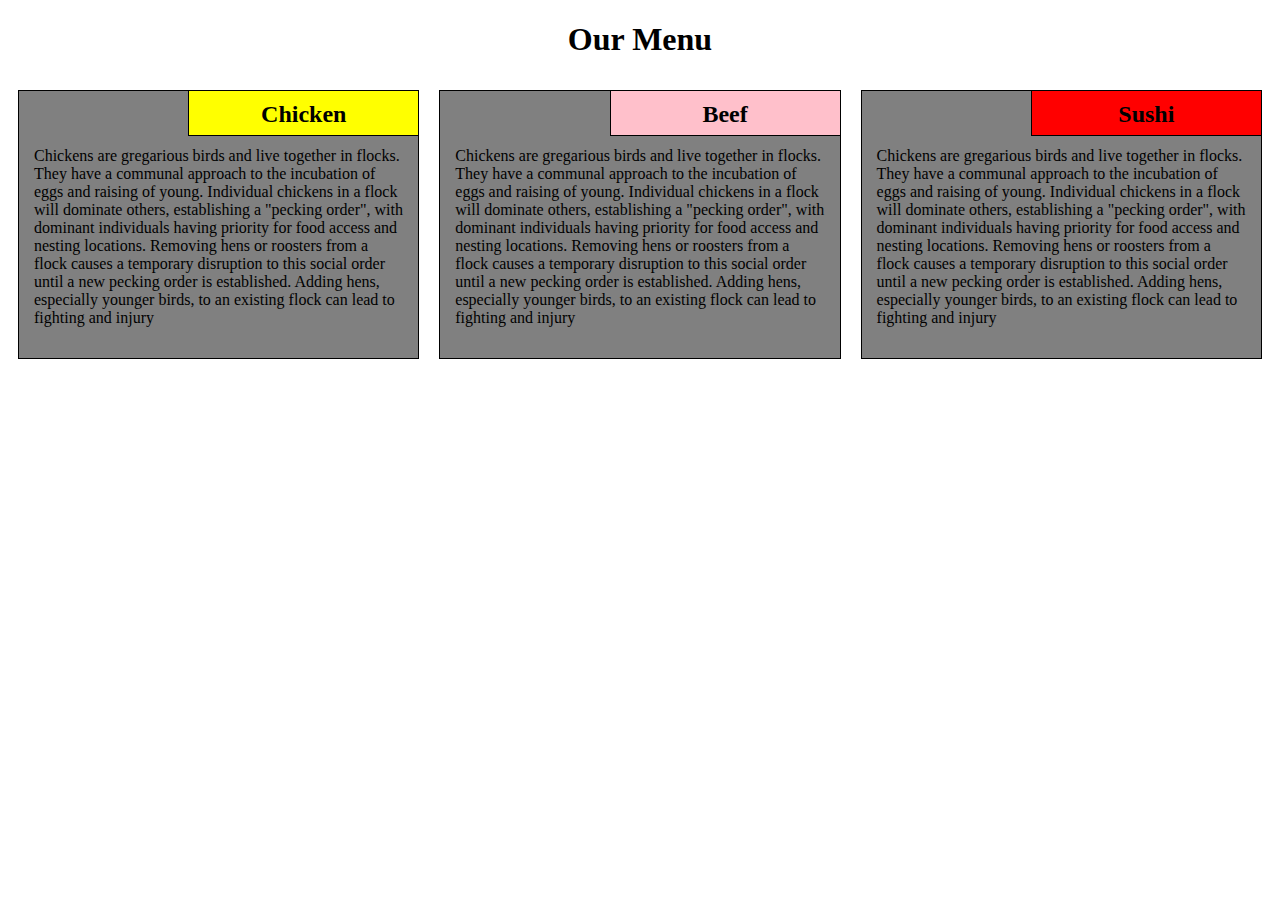
<file: module2-solution/index.html>
<!DOCTYPE html>
<html>
<head>
    <meta charset="utf-8">
    <meta name="viewport" content="width=device-width, initial-scale=1">
    <link rel="stylesheet"  type="text/css" href="CSS/style.css"/>
</head>
<body>
<div class="header">
  <h1>Our Menu</h1>
</div>
<div  class="Row"> 
<div  class="col-lg-4 col-md-6 col-sm-12">
    <section class="Chicken">
        <h2>Chicken</h2>
        <p>
            Chickens are gregarious birds and live together in flocks. They have a communal approach to the incubation of eggs and raising of young. Individual chickens in a flock will dominate others, establishing a "pecking order", with dominant individuals having priority for food access and nesting locations. Removing hens or roosters from a flock causes a temporary disruption to this social order until a new pecking order is established. Adding hens, especially younger birds, to an existing flock can lead to fighting and injury 
        </p>
    </section>
</div>
<div class="col-lg-4 col-md-6 col-sm-12">
    <section class="Beef">
        <h2>Beef</h2>
        <p>
            Chickens are gregarious birds and live together in flocks. They have a communal approach to the incubation of eggs and raising of young. Individual chickens in a flock will dominate others, establishing a "pecking order", with dominant individuals having priority for food access and nesting locations. Removing hens or roosters from a flock causes a temporary disruption to this social order until a new pecking order is established. Adding hens, especially younger birds, to an existing flock can lead to fighting and injury </p>
    </section>
</div>

<div  class="col-lg-4 col-md-6 col-sm-12">
    <section class="Sushi">
        <h2>Sushi</h2>
        <p>
             Chickens are gregarious birds and live together in flocks. They have a communal approach to the incubation of eggs and raising of young. Individual chickens in a flock will dominate others, establishing a "pecking order", with dominant individuals having priority for food access and nesting locations. Removing hens or roosters from a flock causes a temporary disruption to this social order until a new pecking order is established. Adding hens, especially younger birds, to an existing flock can lead to fighting and injury         </p>
    </section>
</div>
  </div>
</body>
</html>
</file>
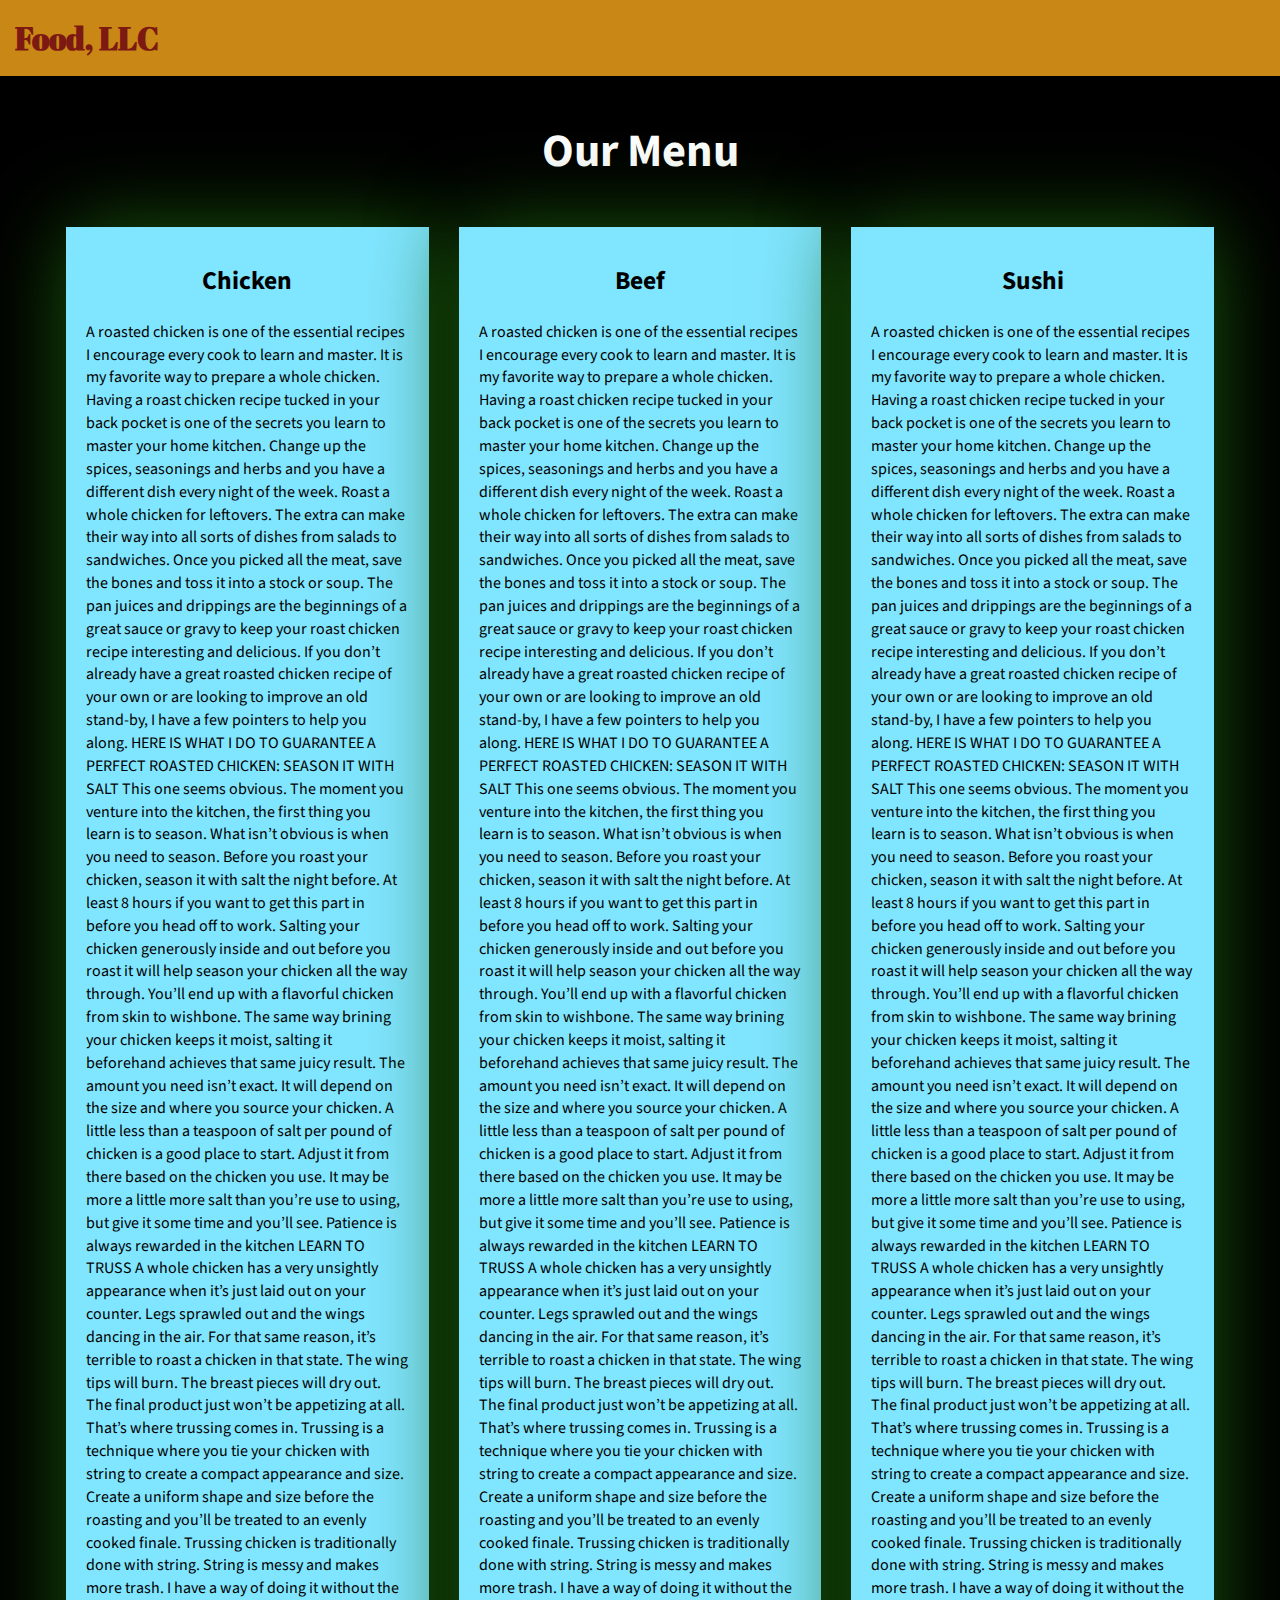
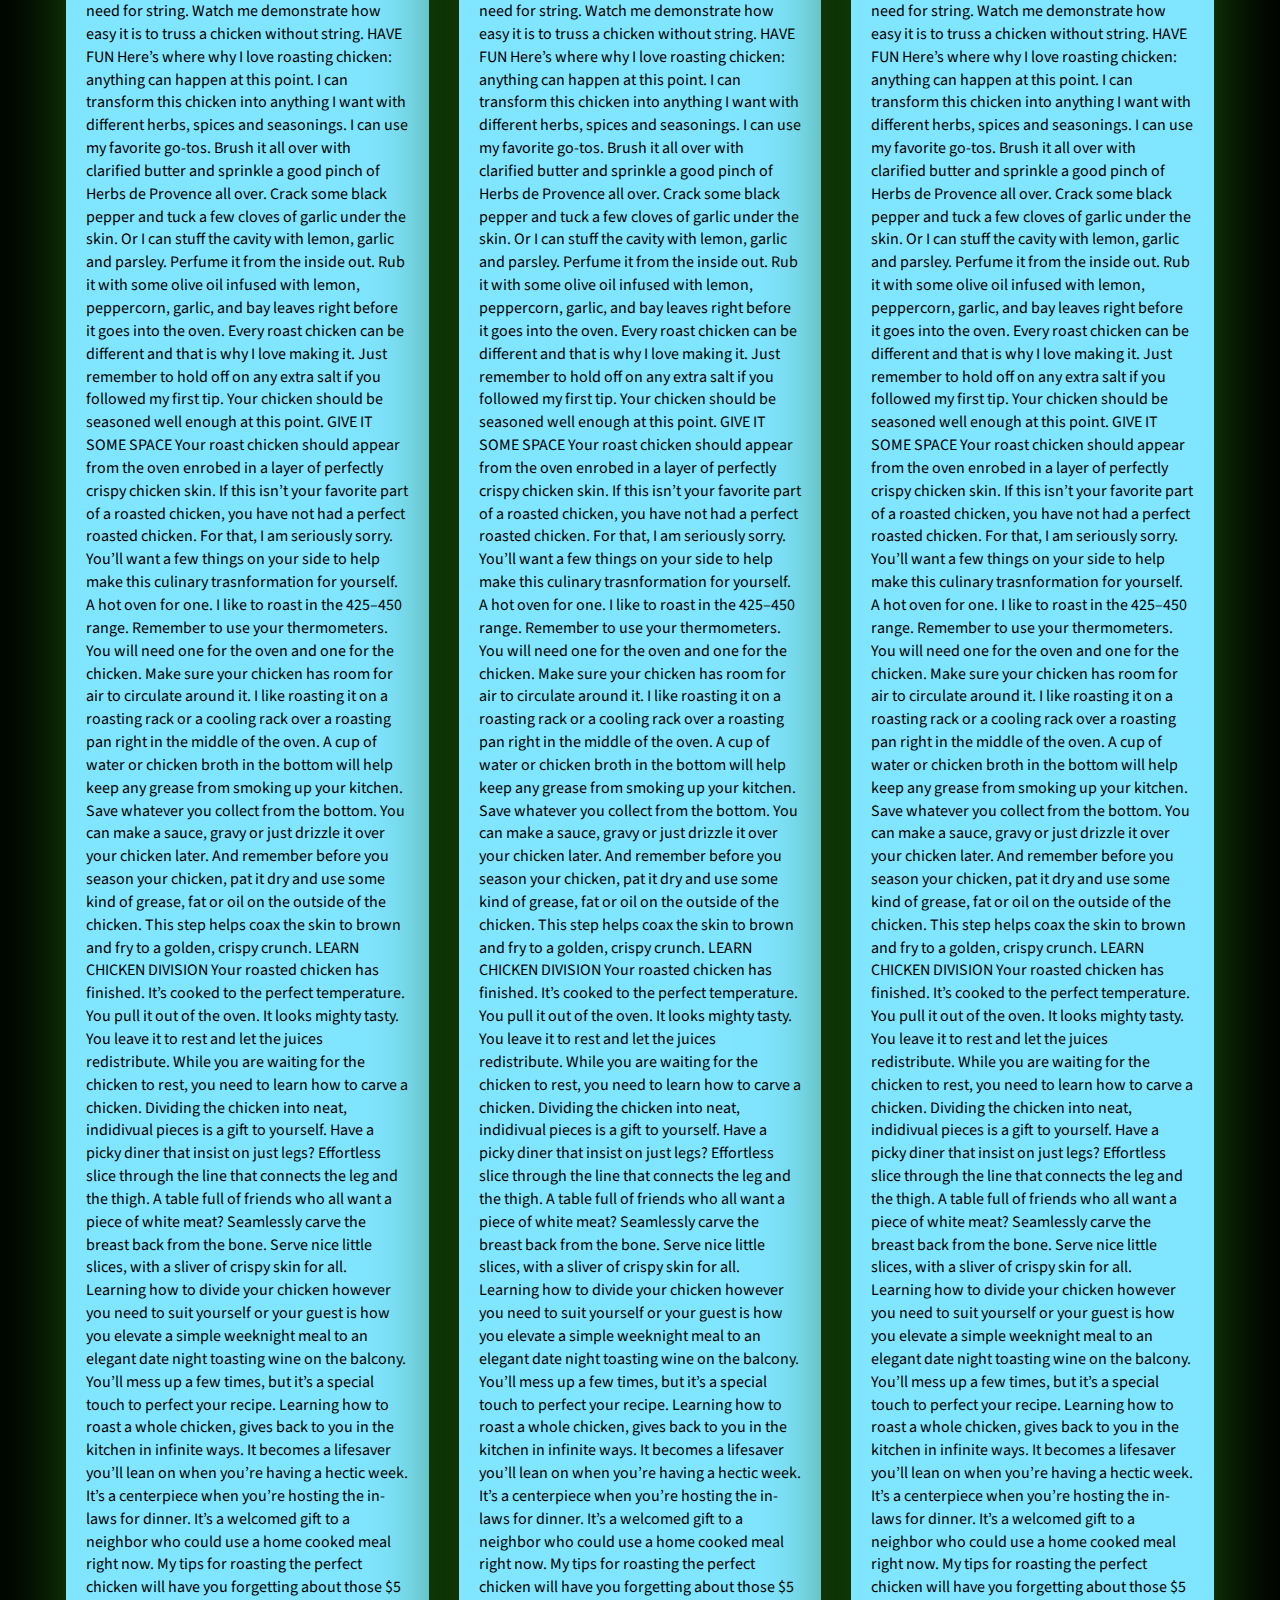
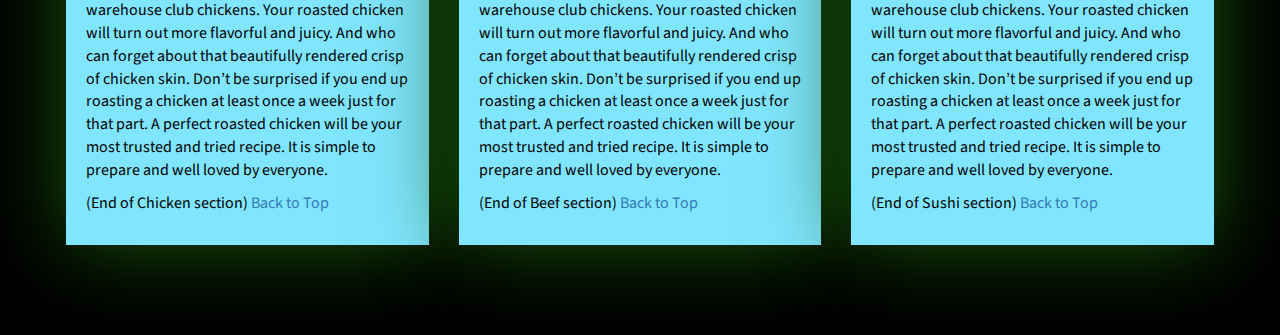
<file: module3-solution/index.html>
<!DOCTYPE html>
<html lang="zxx">

<head>
    <meta charset="utf-8">
    <meta http-equiv="X-UA-Compatible" content="IE=edge">
    <meta name="viewport" content="width=device-width, initial-scale=1">
    <title>Assignment Solution for Module 3</title>
    <link rel="stylesheet" href="css/bootstrap.min.css">
    <link rel="stylesheet" href="css/styles.css">
    <link href="https://fonts.googleapis.com/css?family=Source+Sans+Pro" rel="stylesheet">
    <link href="https://fonts.googleapis.com/css?family=Abril+Fatface" rel="stylesheet">

    <!-- HTML5 shim and Respond.js for IE8 support of HTML5 elements and media queries -->
    <!-- WARNING: Respond.js doesn't work if you view the page via file:// -->
    <!--[if lt IE 9]>
      <script src="https://oss.maxcdn.com/html5shiv/3.7.2/html5shiv.min.js"></script>
      <script src="https://oss.maxcdn.com/respond/1.4.2/respond.min.js"></script>
    <![endif]-->
</head>

<body>
    <header>
        <nav id="header-nav" class="navbar navbar-default">
            <div class="container-fluid">
                <div class="navbar-header">
                    <div class="navbar-brand">
                        <a href="index.html"><h1>Food, LLC</h1></a>
                    </div>

                    <button type="button" class="navbar-toggle collapsed visible-xs" data-toggle="collapse" data-target="#collapsable-nav" aria-expanded="false">
                        <span class="sr-only">Toggle navigation</span>
                        <span class="icon-bar"></span>
                        <span class="icon-bar"></span>
                        <span class="icon-bar"></span>
                    </button>
                </div>

                <div id="collapsable-nav" class="collapse navbar-collapse">
                    <ul id="nav-list" class="nav navbar-nav navbar-right visible-xs text-center">
                        <li>
                            <a href="#chicken-tile"><br class="hidden-xs"> Chicken</a>
                        </li>
                        <li>
                            <a href="#beef-tile"><br class="hidden-xs"> Beef</a>
                        </li>
                        <li>
                            <a href="#sushi-tile"><br class="hidden-xs"> Sushi</a>
                        </li>
                    </ul>
                </div>
            </div>
        </nav>
    </header>

    <div id="main-content" class="container">
        <h2 id="top-heading" class="text-center">Our Menu</h2>
        <div id="home-tiles" class="row">
            <div class="col-md-4 col-sm-6 col-xs-12">
                <div id="chicken-tile">
                    <section>
                        <h3 class="text-center">Chicken</h3>
                        <p>
                             A roasted chicken is one of the essential recipes I encourage every cook to learn and master. It is my favorite way to prepare a whole chicken.

Having a roast chicken recipe tucked in your back pocket is one of the secrets you learn to master your home kitchen.

Change up the spices, seasonings and herbs and you have a different dish every night of the week.

Roast a whole chicken for leftovers. The extra can make their way into all sorts of dishes from salads to sandwiches. Once you picked all the meat, save the bones and toss it into a stock or soup.

The pan juices and drippings are the beginnings of a great sauce or gravy to keep your roast chicken recipe interesting and delicious.

If you don’t already have a great roasted chicken recipe of your own or are looking to improve an old stand-by, I have a few pointers to help you along.

HERE IS WHAT I DO TO GUARANTEE A PERFECT ROASTED CHICKEN:

SEASON IT WITH SALT

This one seems obvious. The moment you venture into the kitchen, the first thing you learn is to season. What isn’t obvious is when you need to season.

Before you roast your chicken, season it with salt the night before. At least 8 hours if you want to get this part in before you head off to work.

Salting your chicken generously inside and out before you roast it will help season your chicken all the way through. You’ll end up with a flavorful chicken from skin to wishbone.

The same way brining your chicken keeps it moist, salting it beforehand achieves that same juicy result.

The amount you need isn’t exact. It will depend on the size and where you source your chicken. A little less than a teaspoon of salt per pound of chicken is a good place to start. Adjust it from there based on the chicken you use.

It may be more a little more salt than you’re use to using, but give it some time and you’ll see.

Patience is always rewarded in the kitchen

LEARN TO TRUSS

A whole chicken has a very unsightly appearance when it’s just laid out on your counter. Legs sprawled out and the wings dancing in the air. For that same reason, it’s terrible to roast a chicken in that state.

The wing tips will burn. The breast pieces will dry out. The final product just won’t be appetizing at all.

That’s where trussing comes in.

Trussing is a technique where you tie your chicken with string to create a compact appearance and size. Create a uniform shape and size before the roasting and you’ll be treated to an evenly cooked finale.

Trussing chicken is traditionally done with string. String is messy and makes more trash. I have a way of doing it without the need for string.

Watch me demonstrate how easy it is to truss a chicken without string.

HAVE FUN

Here’s where why I love roasting chicken: anything can happen at this point.

I can transform this chicken into anything I want with different herbs, spices and seasonings.

I can use my favorite go-tos.

Brush it all over with clarified butter and sprinkle a good pinch of Herbs de Provence all over. Crack some black pepper and tuck a few cloves of garlic under the skin.

Or I can stuff the cavity with lemon, garlic and parsley. Perfume it from the inside out. Rub it with some olive oil infused with lemon, peppercorn, garlic, and bay leaves right before it goes into the oven.

Every roast chicken can be different and that is why I love making it.

Just remember to hold off on any extra salt if you followed my first tip. Your chicken should be seasoned well enough at this point.

GIVE IT SOME SPACE

Your roast chicken should appear from the oven enrobed in a layer of perfectly crispy chicken skin.

If this isn’t your favorite part of a roasted chicken, you have not had a perfect roasted chicken. For that, I am seriously sorry.

You’ll want a few things on your side to help make this culinary trasnformation for yourself.

A hot oven for one. I like to roast in the 425–450 range. Remember to use your thermometers. You will need one for the oven and one for the chicken.

Make sure your chicken has room for air to circulate around it.

I like roasting it on a roasting rack or a cooling rack over a roasting pan right in the middle of the oven. A cup of water or chicken broth in the bottom will help keep any grease from smoking up your kitchen. Save whatever you collect from the bottom. You can make a sauce, gravy or just drizzle it over your chicken later.

And remember before you season your chicken, pat it dry and use some kind of grease, fat or oil on the outside of the chicken. This step helps coax the skin to brown and fry to a golden, crispy crunch.

LEARN CHICKEN DIVISION

Your roasted chicken has finished. It’s cooked to the perfect temperature. You pull it out of the oven. It looks mighty tasty. You leave it to rest and let the juices redistribute.

While you are waiting for the chicken to rest, you need to learn how to carve a chicken.

Dividing the chicken into neat, indidivual pieces is a gift to yourself.

Have a picky diner that insist on just legs? Effortless slice through the line that connects the leg and the thigh.

A table full of friends who all want a piece of white meat? Seamlessly carve the breast back from the bone. Serve nice little slices, with a sliver of crispy skin for all.

Learning how to divide your chicken however you need to suit yourself or your guest is how you elevate a simple weeknight meal to an elegant date night toasting wine on the balcony.

You’ll mess up a few times, but it’s a special touch to perfect your recipe.


Learning how to roast a whole chicken, gives back to you in the kitchen in infinite ways.

It becomes a lifesaver you’ll lean on when you’re having a hectic week. It’s a centerpiece when you’re hosting the in-laws for dinner. It’s a welcomed gift to a neighbor who could use a home cooked meal right now.

My tips for roasting the perfect chicken will have you forgetting about those $5 warehouse club chickens. Your roasted chicken will turn out more flavorful and juicy. And who can forget about that beautifully rendered crisp of chicken skin. Don’t be surprised if you end up roasting a chicken at least once a week just for that part.

A perfect roasted chicken will be your most trusted and tried recipe. It is simple to prepare and well loved by everyone.
                        </p>
                        <p>
                            (End of Chicken section) <a href="#top-heading">Back to Top</a>
                        </p>
                    </section>
                </div>
            </div>
            <div class="col-md-4 col-sm-6 col-xs-12">
                <div id="beef-tile">
                    <section>
                        <h3 class="text-center">Beef</h3>
                        <p>
                             
                            A roasted chicken is one of the essential recipes I encourage every cook to learn and master. It is my favorite way to prepare a whole chicken.

Having a roast chicken recipe tucked in your back pocket is one of the secrets you learn to master your home kitchen.

Change up the spices, seasonings and herbs and you have a different dish every night of the week.

Roast a whole chicken for leftovers. The extra can make their way into all sorts of dishes from salads to sandwiches. Once you picked all the meat, save the bones and toss it into a stock or soup.

The pan juices and drippings are the beginnings of a great sauce or gravy to keep your roast chicken recipe interesting and delicious.

If you don’t already have a great roasted chicken recipe of your own or are looking to improve an old stand-by, I have a few pointers to help you along.

HERE IS WHAT I DO TO GUARANTEE A PERFECT ROASTED CHICKEN:

SEASON IT WITH SALT

This one seems obvious. The moment you venture into the kitchen, the first thing you learn is to season. What isn’t obvious is when you need to season.

Before you roast your chicken, season it with salt the night before. At least 8 hours if you want to get this part in before you head off to work.

Salting your chicken generously inside and out before you roast it will help season your chicken all the way through. You’ll end up with a flavorful chicken from skin to wishbone.

The same way brining your chicken keeps it moist, salting it beforehand achieves that same juicy result.

The amount you need isn’t exact. It will depend on the size and where you source your chicken. A little less than a teaspoon of salt per pound of chicken is a good place to start. Adjust it from there based on the chicken you use.

It may be more a little more salt than you’re use to using, but give it some time and you’ll see.

Patience is always rewarded in the kitchen

LEARN TO TRUSS

A whole chicken has a very unsightly appearance when it’s just laid out on your counter. Legs sprawled out and the wings dancing in the air. For that same reason, it’s terrible to roast a chicken in that state.

The wing tips will burn. The breast pieces will dry out. The final product just won’t be appetizing at all.

That’s where trussing comes in.

Trussing is a technique where you tie your chicken with string to create a compact appearance and size. Create a uniform shape and size before the roasting and you’ll be treated to an evenly cooked finale.

Trussing chicken is traditionally done with string. String is messy and makes more trash. I have a way of doing it without the need for string.

Watch me demonstrate how easy it is to truss a chicken without string.

HAVE FUN

Here’s where why I love roasting chicken: anything can happen at this point.

I can transform this chicken into anything I want with different herbs, spices and seasonings.

I can use my favorite go-tos.

Brush it all over with clarified butter and sprinkle a good pinch of Herbs de Provence all over. Crack some black pepper and tuck a few cloves of garlic under the skin.

Or I can stuff the cavity with lemon, garlic and parsley. Perfume it from the inside out. Rub it with some olive oil infused with lemon, peppercorn, garlic, and bay leaves right before it goes into the oven.

Every roast chicken can be different and that is why I love making it.

Just remember to hold off on any extra salt if you followed my first tip. Your chicken should be seasoned well enough at this point.

GIVE IT SOME SPACE

Your roast chicken should appear from the oven enrobed in a layer of perfectly crispy chicken skin.

If this isn’t your favorite part of a roasted chicken, you have not had a perfect roasted chicken. For that, I am seriously sorry.

You’ll want a few things on your side to help make this culinary trasnformation for yourself.

A hot oven for one. I like to roast in the 425–450 range. Remember to use your thermometers. You will need one for the oven and one for the chicken.

Make sure your chicken has room for air to circulate around it.

I like roasting it on a roasting rack or a cooling rack over a roasting pan right in the middle of the oven. A cup of water or chicken broth in the bottom will help keep any grease from smoking up your kitchen. Save whatever you collect from the bottom. You can make a sauce, gravy or just drizzle it over your chicken later.

And remember before you season your chicken, pat it dry and use some kind of grease, fat or oil on the outside of the chicken. This step helps coax the skin to brown and fry to a golden, crispy crunch.

LEARN CHICKEN DIVISION

Your roasted chicken has finished. It’s cooked to the perfect temperature. You pull it out of the oven. It looks mighty tasty. You leave it to rest and let the juices redistribute.

While you are waiting for the chicken to rest, you need to learn how to carve a chicken.

Dividing the chicken into neat, indidivual pieces is a gift to yourself.

Have a picky diner that insist on just legs? Effortless slice through the line that connects the leg and the thigh.

A table full of friends who all want a piece of white meat? Seamlessly carve the breast back from the bone. Serve nice little slices, with a sliver of crispy skin for all.

Learning how to divide your chicken however you need to suit yourself or your guest is how you elevate a simple weeknight meal to an elegant date night toasting wine on the balcony.

You’ll mess up a few times, but it’s a special touch to perfect your recipe.


Learning how to roast a whole chicken, gives back to you in the kitchen in infinite ways.

It becomes a lifesaver you’ll lean on when you’re having a hectic week. It’s a centerpiece when you’re hosting the in-laws for dinner. It’s a welcomed gift to a neighbor who could use a home cooked meal right now.

My tips for roasting the perfect chicken will have you forgetting about those $5 warehouse club chickens. Your roasted chicken will turn out more flavorful and juicy. And who can forget about that beautifully rendered crisp of chicken skin. Don’t be surprised if you end up roasting a chicken at least once a week just for that part.

A perfect roasted chicken will be your most trusted and tried recipe. It is simple to prepare and well loved by everyone.
                        </p>
                        <p>
                            (End of Beef section) <a href="#top-heading">Back to Top</a>
                        </p>
                    </section>
                </div>
            </div>
            <!-- <div class="clearfix visible-md-block"></div> -->
            <div class="col-md-4 col-sm-12 col-xs-12">
                <div id="sushi-tile">
                    <section>
                        <h3 class="text-center">Sushi</h3>
                        <p>
                            
                            A roasted chicken is one of the essential recipes I encourage every cook to learn and master. It is my favorite way to prepare a whole chicken.

Having a roast chicken recipe tucked in your back pocket is one of the secrets you learn to master your home kitchen.

Change up the spices, seasonings and herbs and you have a different dish every night of the week.

Roast a whole chicken for leftovers. The extra can make their way into all sorts of dishes from salads to sandwiches. Once you picked all the meat, save the bones and toss it into a stock or soup.

The pan juices and drippings are the beginnings of a great sauce or gravy to keep your roast chicken recipe interesting and delicious.

If you don’t already have a great roasted chicken recipe of your own or are looking to improve an old stand-by, I have a few pointers to help you along.

HERE IS WHAT I DO TO GUARANTEE A PERFECT ROASTED CHICKEN:

SEASON IT WITH SALT

This one seems obvious. The moment you venture into the kitchen, the first thing you learn is to season. What isn’t obvious is when you need to season.

Before you roast your chicken, season it with salt the night before. At least 8 hours if you want to get this part in before you head off to work.

Salting your chicken generously inside and out before you roast it will help season your chicken all the way through. You’ll end up with a flavorful chicken from skin to wishbone.

The same way brining your chicken keeps it moist, salting it beforehand achieves that same juicy result.

The amount you need isn’t exact. It will depend on the size and where you source your chicken. A little less than a teaspoon of salt per pound of chicken is a good place to start. Adjust it from there based on the chicken you use.

It may be more a little more salt than you’re use to using, but give it some time and you’ll see.

Patience is always rewarded in the kitchen

LEARN TO TRUSS

A whole chicken has a very unsightly appearance when it’s just laid out on your counter. Legs sprawled out and the wings dancing in the air. For that same reason, it’s terrible to roast a chicken in that state.

The wing tips will burn. The breast pieces will dry out. The final product just won’t be appetizing at all.

That’s where trussing comes in.

Trussing is a technique where you tie your chicken with string to create a compact appearance and size. Create a uniform shape and size before the roasting and you’ll be treated to an evenly cooked finale.

Trussing chicken is traditionally done with string. String is messy and makes more trash. I have a way of doing it without the need for string.

Watch me demonstrate how easy it is to truss a chicken without string.

HAVE FUN

Here’s where why I love roasting chicken: anything can happen at this point.

I can transform this chicken into anything I want with different herbs, spices and seasonings.

I can use my favorite go-tos.

Brush it all over with clarified butter and sprinkle a good pinch of Herbs de Provence all over. Crack some black pepper and tuck a few cloves of garlic under the skin.

Or I can stuff the cavity with lemon, garlic and parsley. Perfume it from the inside out. Rub it with some olive oil infused with lemon, peppercorn, garlic, and bay leaves right before it goes into the oven.

Every roast chicken can be different and that is why I love making it.

Just remember to hold off on any extra salt if you followed my first tip. Your chicken should be seasoned well enough at this point.

GIVE IT SOME SPACE

Your roast chicken should appear from the oven enrobed in a layer of perfectly crispy chicken skin.

If this isn’t your favorite part of a roasted chicken, you have not had a perfect roasted chicken. For that, I am seriously sorry.

You’ll want a few things on your side to help make this culinary trasnformation for yourself.

A hot oven for one. I like to roast in the 425–450 range. Remember to use your thermometers. You will need one for the oven and one for the chicken.

Make sure your chicken has room for air to circulate around it.

I like roasting it on a roasting rack or a cooling rack over a roasting pan right in the middle of the oven. A cup of water or chicken broth in the bottom will help keep any grease from smoking up your kitchen. Save whatever you collect from the bottom. You can make a sauce, gravy or just drizzle it over your chicken later.

And remember before you season your chicken, pat it dry and use some kind of grease, fat or oil on the outside of the chicken. This step helps coax the skin to brown and fry to a golden, crispy crunch.

LEARN CHICKEN DIVISION

Your roasted chicken has finished. It’s cooked to the perfect temperature. You pull it out of the oven. It looks mighty tasty. You leave it to rest and let the juices redistribute.

While you are waiting for the chicken to rest, you need to learn how to carve a chicken.

Dividing the chicken into neat, indidivual pieces is a gift to yourself.

Have a picky diner that insist on just legs? Effortless slice through the line that connects the leg and the thigh.

A table full of friends who all want a piece of white meat? Seamlessly carve the breast back from the bone. Serve nice little slices, with a sliver of crispy skin for all.

Learning how to divide your chicken however you need to suit yourself or your guest is how you elevate a simple weeknight meal to an elegant date night toasting wine on the balcony.

You’ll mess up a few times, but it’s a special touch to perfect your recipe.


Learning how to roast a whole chicken, gives back to you in the kitchen in infinite ways.

It becomes a lifesaver you’ll lean on when you’re having a hectic week. It’s a centerpiece when you’re hosting the in-laws for dinner. It’s a welcomed gift to a neighbor who could use a home cooked meal right now.

My tips for roasting the perfect chicken will have you forgetting about those $5 warehouse club chickens. Your roasted chicken will turn out more flavorful and juicy. And who can forget about that beautifully rendered crisp of chicken skin. Don’t be surprised if you end up roasting a chicken at least once a week just for that part.

A perfect roasted chicken will be your most trusted and tried recipe. It is simple to prepare and well loved by everyone.
                        </p>
                        <p>
                            (End of Sushi section) <a href="#top-heading">Back to Top</a>
                        </p>
                    </section>
                </div>
            </div>
            <!-- <div class="clearfix visible-lg-block"></div> -->
        </div>
    </div>
    <div class="clearfix visible-lg-block"></div>


    <!-- jQuery (Bootstrap JS plugins depend on it) -->
    <script src="js/jquery-3.1.1.min.js"></script>
    <script src="js/bootstrap.min.js"></script>
    <!-- <script src="js/script.js"></script> -->

</body>

</html>
</file>
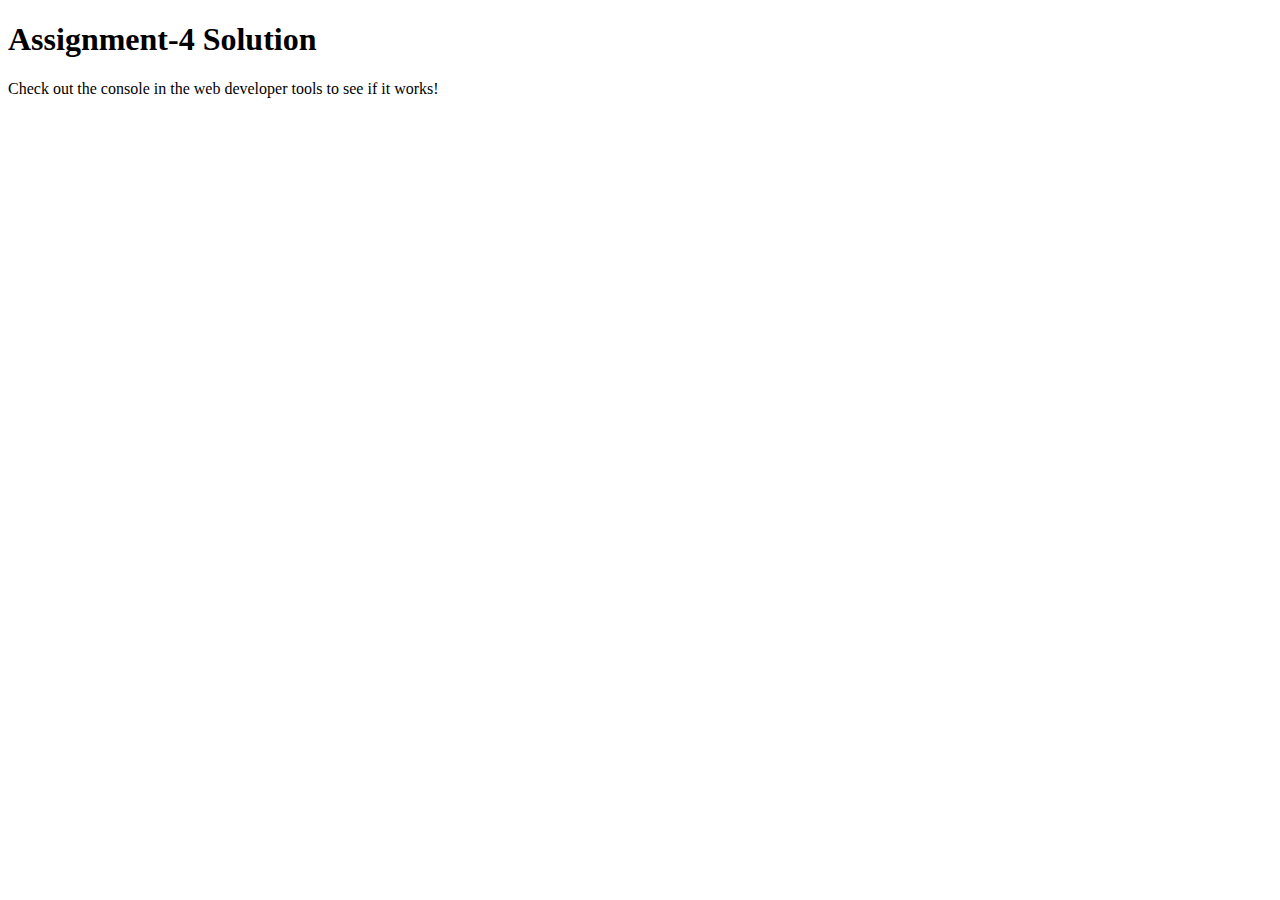
<file: module4-solution/index.html>
<!DOCTYPE html>
<html>

<head>
    <meta charset="utf-8">
    <title>Assignment Solution for Module 4</title>
    <script src="SpeakHello.js"></script>
    <script src="SpeakGoodBye.js"></script>
    <script src="script.js"></script>
</head>

<body>
    <h1>Assignment-4 Solution</h1>
    <p>Check out the console in the web developer tools to see if it works!</p>
</body>

</html>
</file>
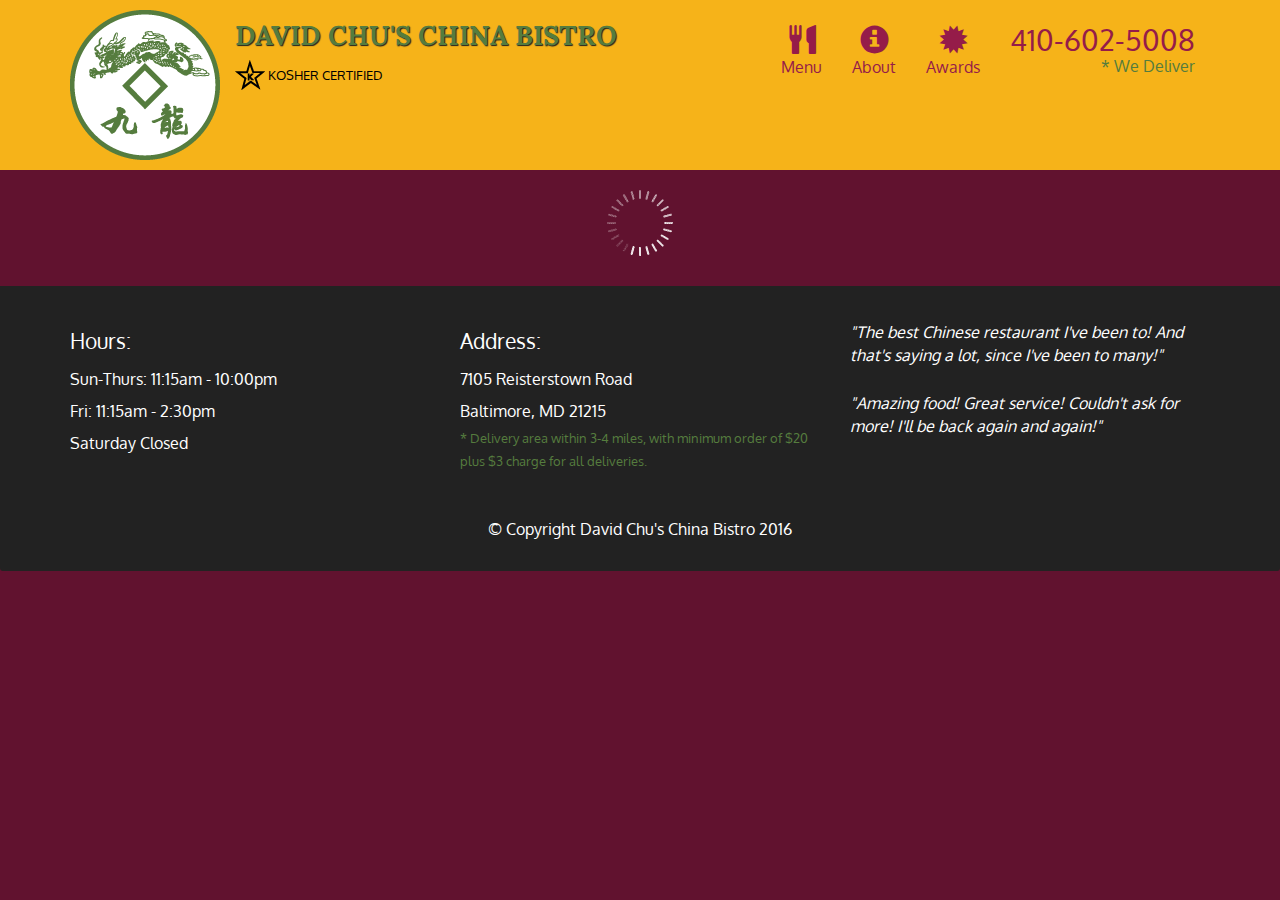
<file: module5-solution/index.html>
<!doctype html>
<html lang="en">
  <head>
    <meta charset="utf-8">
    <meta http-equiv="X-UA-Compatible" content="IE=edge">
    <meta name="viewport" content="width=device-width, initial-scale=1">
    <title>David Chu's China Bistro</title>
    <link rel="stylesheet" href="css/bootstrap.min.css">
    <link rel="stylesheet" href="css/styles.css">
    <link href='https://fonts.googleapis.com/css?family=Oxygen:400,300,700' rel='stylesheet' type='text/css'>
    <link href='https://fonts.googleapis.com/css?family=Lora' rel='stylesheet' type='text/css'>
  </head>
<body>
  <header>
    <nav id="header-nav" class="navbar navbar-default">
      <div class="container">
        <div class="navbar-header">
          <a href="index.html" class="pull-left visible-md visible-lg">
            <div id="logo-img" alt="Logo image"></div>
          </a>

          <div class="navbar-brand">
            <a href="index.html"><h1>David Chu's China Bistro</h1></a>
            <p>
              <img src="images/star-k-logo.png" alt="Kosher certification">
              <span>Kosher Certified</span>
            </p>
          </div>

          <button id="navbarToggle" type="button" class="navbar-toggle collapsed" data-toggle="collapse" data-target="#collapsable-nav" aria-expanded="false">
            <span class="sr-only">Toggle navigation</span>
            <span class="icon-bar"></span>
            <span class="icon-bar"></span>
            <span class="icon-bar"></span>
          </button>
        </div>
        
        <div id="collapsable-nav" class="collapse navbar-collapse">
           <ul id="nav-list" class="nav navbar-nav navbar-right">
            <li id="navHomeButton" class="visible-xs active">
              <a href="index.html">
                <span class="glyphicon glyphicon-home"></span> Home</a>
            </li>
            <li id="navMenuButton">
              <a href="#" onclick="$dc.loadMenuCategories();">
                <span class="glyphicon glyphicon-cutlery"></span><br class="hidden-xs"> Menu</a>
            </li>
            <li>
              <a href="#">
                <span class="glyphicon glyphicon-info-sign"></span><br class="hidden-xs"> About</a>
            </li>
            <li>
              <a href="#">
                <span class="glyphicon glyphicon-certificate"></span><br class="hidden-xs"> Awards</a>
            </li>
            <li id="phone" class="hidden-xs">
              <a href="tel:410-602-5008">
                <span>410-602-5008</span></a><div>* We Deliver</div>
            </li>
          </ul><!-- #nav-list -->
        </div><!-- .collapse .navbar-collapse -->
      </div><!-- .container -->
    </nav><!-- #header-nav -->
  </header>

  <div id="call-btn" class="visible-xs">
    <a class="btn" href="tel:410-602-5008">
    <span class="glyphicon glyphicon-earphone"></span>
    410-602-5008
    </a>
  </div>
  <div id="xs-deliver" class="text-center visible-xs">* We Deliver</div>

  <div id="main-content" class="container"></div>

  <footer class="panel-footer">
    <div class="container">
      <div class="row">
        <section id="hours" class="col-sm-4">
          <span>Hours:</span><br>
          Sun-Thurs: 11:15am - 10:00pm<br>
          Fri: 11:15am - 2:30pm<br>
          Saturday Closed
          <hr class="visible-xs">
        </section>
        <section id="address" class="col-sm-4">
          <span>Address:</span><br>
          7105 Reisterstown Road<br>
          Baltimore, MD 21215
          <p>* Delivery area within 3-4 miles, with minimum order of $20 plus $3 charge for all deliveries.</p>
          <hr class="visible-xs">
        </section>
        <section id="testimonials" class="col-sm-4">
          <p>"The best Chinese restaurant I've been to! And that's saying a lot, since I've been to many!"</p>
          <p>"Amazing food! Great service! Couldn't ask for more! I'll be back again and again!"</p>
        </section>
      </div>
      <div class="text-center">&copy; Copyright David Chu's China Bistro 2016</div>
    </div>
  </footer>

  <!-- jQuery (Bootstrap JS plugins depend on it) -->
  <script src="js/jquery-2.1.4.min.js"></script>
  <script src="js/bootstrap.min.js"></script>
  <script src="js/ajax-utils.js"></script>
  <script src="js/script.js"></script>
</body>
</html>
</file>
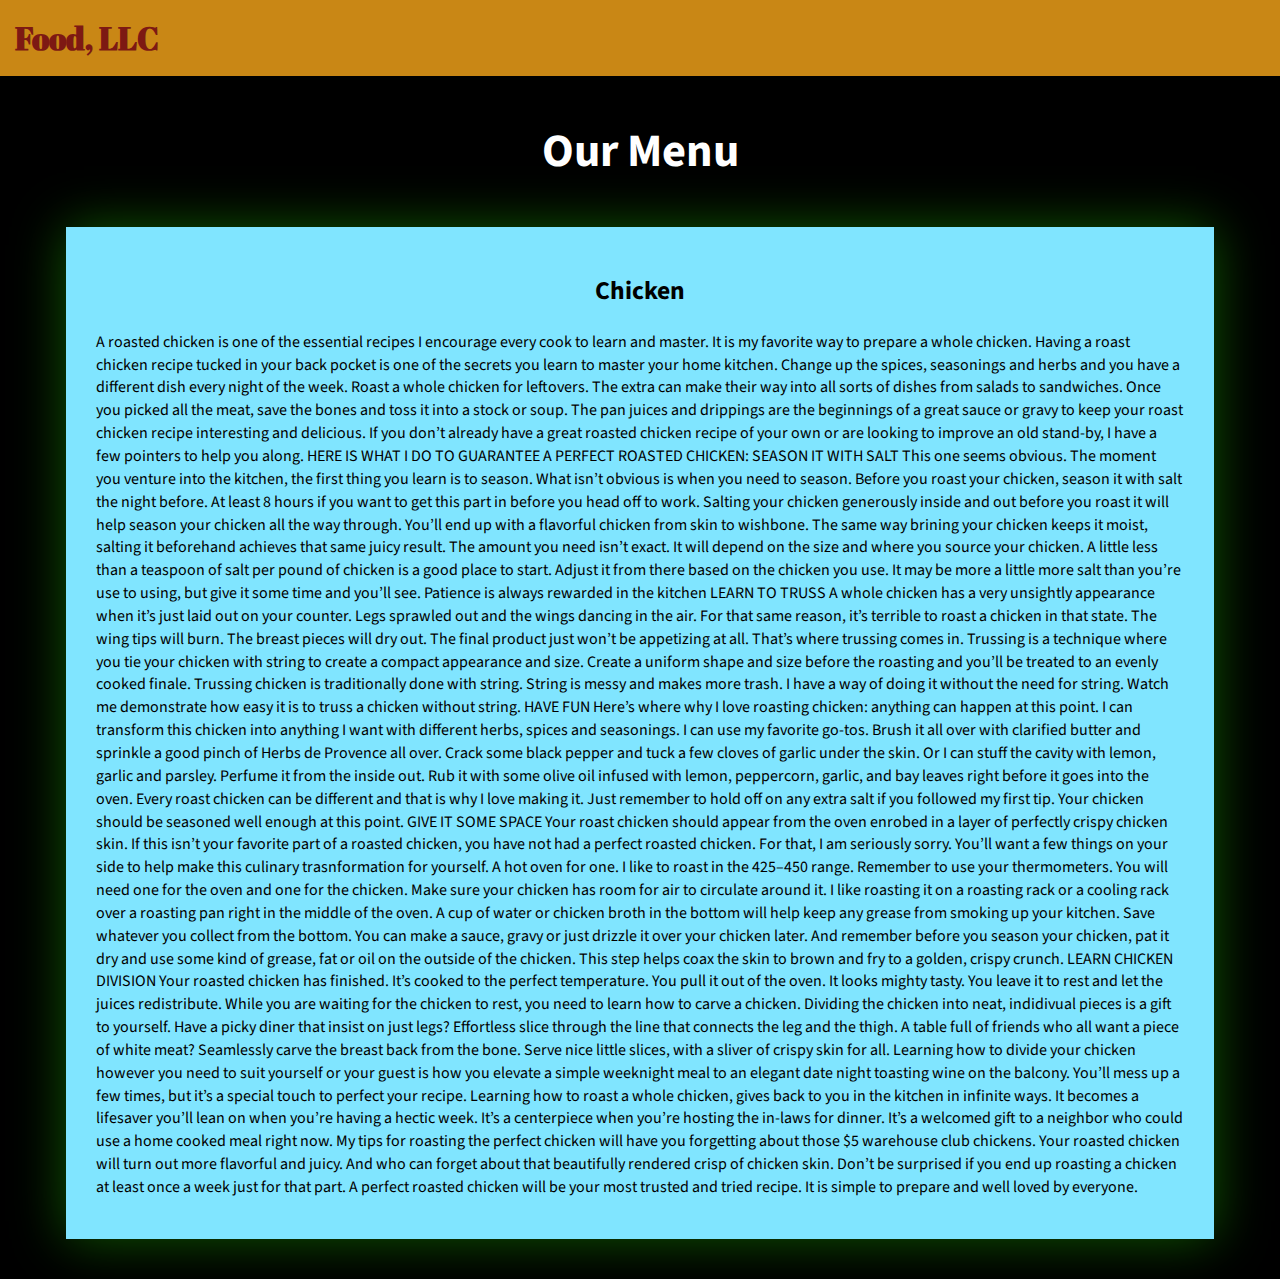
<file: module3-solution/index_basic.html>
<!DOCTYPE html>
<html lang="zxx">

<head>
    <meta charset="utf-8">
    <meta http-equiv="X-UA-Compatible" content="IE=edge">
    <meta name="viewport" content="width=device-width, initial-scale=1">
    <title>Assignment Solution for Module 3</title>
    <link rel="stylesheet" href="css/bootstrap.min.css">
    <link rel="stylesheet" href="css/styles_basic.css">
    <link href="https://fonts.googleapis.com/css?family=Source+Sans+Pro" rel="stylesheet">
    <link href="https://fonts.googleapis.com/css?family=Abril+Fatface" rel="stylesheet">

    <!-- HTML5 shim and Respond.js for IE8 support of HTML5 elements and media queries -->
    <!-- WARNING: Respond.js doesn't work if you view the page via file:// -->
    <!--[if lt IE 9]>
      <script src="https://oss.maxcdn.com/html5shiv/3.7.2/html5shiv.min.js"></script>
      <script src="https://oss.maxcdn.com/respond/1.4.2/respond.min.js"></script>
    <![endif]-->
</head>

<body>
    <header>
        <nav id="header-nav" class="navbar navbar-default">
            <div class="container-fluid">
                <div class="navbar-header">
                    <div class="navbar-brand">
                        <a href="index_basic.html"><h1>Food, LLC</h1></a>
                    </div>

                    <button type="button" class="navbar-toggle collapsed visible-xs" data-toggle="collapse" data-target="#collapsable-nav" aria-expanded="false">
                        <span class="sr-only">Toggle navigation</span>
                        <span class="icon-bar"></span>
                        <span class="icon-bar"></span>
                        <span class="icon-bar"></span>
                    </button>
                </div>

                <div id="collapsable-nav" class="collapse navbar-collapse">
                    <ul id="nav-list" class="nav navbar-nav navbar-right visible-xs text-center">
                        <li>
                            <a><br class="hidden-xs"> Chicken</a>
                        </li>
                        <li>
                            <a><br class="hidden-xs"> Beef</a>
                        </li>
                        <li>
                            <a><br class="hidden-xs"> Sushi</a>
                        </li>
                    </ul>
                </div>
            </div>
        </nav>
    </header>

    <div id="main-content" class="container">
        <h2 id="top-heading" class="text-center">Our Menu</h2>
        <section id="main-section">
            <h3 class="text-center">Chicken</h3>
            <p>
                A roasted chicken is one of the essential recipes I encourage every cook to learn and master. It is my favorite way to prepare a whole chicken.

Having a roast chicken recipe tucked in your back pocket is one of the secrets you learn to master your home kitchen.

Change up the spices, seasonings and herbs and you have a different dish every night of the week.

Roast a whole chicken for leftovers. The extra can make their way into all sorts of dishes from salads to sandwiches. Once you picked all the meat, save the bones and toss it into a stock or soup.

The pan juices and drippings are the beginnings of a great sauce or gravy to keep your roast chicken recipe interesting and delicious.

If you don’t already have a great roasted chicken recipe of your own or are looking to improve an old stand-by, I have a few pointers to help you along.

HERE IS WHAT I DO TO GUARANTEE A PERFECT ROASTED CHICKEN:

SEASON IT WITH SALT

This one seems obvious. The moment you venture into the kitchen, the first thing you learn is to season. What isn’t obvious is when you need to season.

Before you roast your chicken, season it with salt the night before. At least 8 hours if you want to get this part in before you head off to work.

Salting your chicken generously inside and out before you roast it will help season your chicken all the way through. You’ll end up with a flavorful chicken from skin to wishbone.

The same way brining your chicken keeps it moist, salting it beforehand achieves that same juicy result.

The amount you need isn’t exact. It will depend on the size and where you source your chicken. A little less than a teaspoon of salt per pound of chicken is a good place to start. Adjust it from there based on the chicken you use.

It may be more a little more salt than you’re use to using, but give it some time and you’ll see.

Patience is always rewarded in the kitchen

LEARN TO TRUSS

A whole chicken has a very unsightly appearance when it’s just laid out on your counter. Legs sprawled out and the wings dancing in the air. For that same reason, it’s terrible to roast a chicken in that state.

The wing tips will burn. The breast pieces will dry out. The final product just won’t be appetizing at all.

That’s where trussing comes in.

Trussing is a technique where you tie your chicken with string to create a compact appearance and size. Create a uniform shape and size before the roasting and you’ll be treated to an evenly cooked finale.

Trussing chicken is traditionally done with string. String is messy and makes more trash. I have a way of doing it without the need for string.

Watch me demonstrate how easy it is to truss a chicken without string.

HAVE FUN

Here’s where why I love roasting chicken: anything can happen at this point.

I can transform this chicken into anything I want with different herbs, spices and seasonings.

I can use my favorite go-tos.

Brush it all over with clarified butter and sprinkle a good pinch of Herbs de Provence all over. Crack some black pepper and tuck a few cloves of garlic under the skin.

Or I can stuff the cavity with lemon, garlic and parsley. Perfume it from the inside out. Rub it with some olive oil infused with lemon, peppercorn, garlic, and bay leaves right before it goes into the oven.

Every roast chicken can be different and that is why I love making it.

Just remember to hold off on any extra salt if you followed my first tip. Your chicken should be seasoned well enough at this point.

GIVE IT SOME SPACE

Your roast chicken should appear from the oven enrobed in a layer of perfectly crispy chicken skin.

If this isn’t your favorite part of a roasted chicken, you have not had a perfect roasted chicken. For that, I am seriously sorry.

You’ll want a few things on your side to help make this culinary trasnformation for yourself.

A hot oven for one. I like to roast in the 425–450 range. Remember to use your thermometers. You will need one for the oven and one for the chicken.

Make sure your chicken has room for air to circulate around it.

I like roasting it on a roasting rack or a cooling rack over a roasting pan right in the middle of the oven. A cup of water or chicken broth in the bottom will help keep any grease from smoking up your kitchen. Save whatever you collect from the bottom. You can make a sauce, gravy or just drizzle it over your chicken later.

And remember before you season your chicken, pat it dry and use some kind of grease, fat or oil on the outside of the chicken. This step helps coax the skin to brown and fry to a golden, crispy crunch.

LEARN CHICKEN DIVISION

Your roasted chicken has finished. It’s cooked to the perfect temperature. You pull it out of the oven. It looks mighty tasty. You leave it to rest and let the juices redistribute.

While you are waiting for the chicken to rest, you need to learn how to carve a chicken.

Dividing the chicken into neat, indidivual pieces is a gift to yourself.

Have a picky diner that insist on just legs? Effortless slice through the line that connects the leg and the thigh.

A table full of friends who all want a piece of white meat? Seamlessly carve the breast back from the bone. Serve nice little slices, with a sliver of crispy skin for all.

Learning how to divide your chicken however you need to suit yourself or your guest is how you elevate a simple weeknight meal to an elegant date night toasting wine on the balcony.

You’ll mess up a few times, but it’s a special touch to perfect your recipe.


Learning how to roast a whole chicken, gives back to you in the kitchen in infinite ways.

It becomes a lifesaver you’ll lean on when you’re having a hectic week. It’s a centerpiece when you’re hosting the in-laws for dinner. It’s a welcomed gift to a neighbor who could use a home cooked meal right now.

My tips for roasting the perfect chicken will have you forgetting about those $5 warehouse club chickens. Your roasted chicken will turn out more flavorful and juicy. And who can forget about that beautifully rendered crisp of chicken skin. Don’t be surprised if you end up roasting a chicken at least once a week just for that part.

A perfect roasted chicken will be your most trusted and tried recipe. It is simple to prepare and well loved by everyone.
            </p>
        </section>

    </div>

    <!-- jQuery (Bootstrap JS plugins depend on it) -->
    <script src="js/jquery-3.1.1.min.js"></script>
    <script src="js/bootstrap.min.js"></script>
    <!-- <script src="js/script.js"></script> -->

</body>

</html>
</file>
<file: module2-solution/CSS/style.css>
* {
    box-sizing: border-box;
    font-family: 'Times New Roman', Times, serif;
}



h1 {
    text-align: center;
    color: black;
}

section {
    border: 1px solid black;
    background-color:gray;
    margin: 10px;
}

section>h2 {
    float: right;
    border-bottom: 1px solid black;
    border-left: 1px solid black;
    margin: 0;
    width: 230px;
    text-align: center;
    font-style: Times;
    font-size: 24px;
    font-weight: bold;
    height: 45px;
    padding-top: 10px;
}

section.Chicken>h2 {
    background-color:yellow;
}

section.Beef>h2 {
    background-color:pink;
}

section.Sushi>h2 {
    background-color: red;
}

section>p {
    padding: 40px 15px 15px 15px;
}

.row {
    width: 100%;
}


/* Desktop view options */

@media (min-width: 992px) {
    .col-lg-1, .col-lg-2, .col-lg-3, .col-lg-4, .col-lg-5, .col-lg-6, .col-lg-7, .col-lg-8, .col-lg-9, .col-lg-10, .col-lg-11, .col-lg-12 {
        float: left;
    }
    .col-lg-1 {
        width: 8.33%;
    }
    .col-lg-2 {
        width: 16.66%;
    }
    .col-lg-3 {
        width: 25%;
    }
    .col-lg-4 {
        width: 33.33%;
    }
    .col-lg-5 {
        width: 41.66%;
    }
    .col-lg-6 {
        width: 50%;
    }
    .col-lg-7 {
        width: 58.33%;
    }
    .col-lg-8 {
        width: 66.66%;
    }
    .col-lg-9 {
        width: 74.99%;
    }
    .col-lg-10 {
        width: 83.33%;
    }
    .col-lg-11 {
        width: 91.66%;
    }
    .col-lg-12 {
        width: 100%;
    }
}


/* Tablet view options */

@media (min-width: 768px) and (max-width: 991px) {
    .col-md-1, .col-md-2, .col-md-3, .col-md-4, .col-md-5, .col-md-6, .col-md-7, .col-md-8, .col-md-9, .col-md-10, .col-md-11, .col-md-12 {
        float: left;
    }
    .col-md-1 {
        width: 8.33%;
    }
    .col-md-2 {
        width: 16.66%;
    }
    .col-md-3 {
        width: 25%;
    }
    .col-md-4 {
        width: 33.33%;
    }
    .col-md-5 {
        width: 41.66%;
    }
    .col-md-6 {
        width: 50%;
    }
    .col-md-7 {
        width: 58.33%;
    }
    .col-md-8 {
        width: 66.66%;
    }
    .col-md-9 {
        width: 74.99%;
    }
    .col-md-10 {
        width: 83.33%;
    }
    .col-md-11 {
        width: 91.66%;
    }
    .col-md-12 {
        width: 100%;
    }
}


/* Mobile view options */

@media (max-width: 767px) {
    .col-sm-1, .col-sm-2, .col-sm-3, .col-sm-4, .col-sm-5, .col-sm-6, .col-sm-7, .col-sm-8, .col-sm-9, .col-sm-10, .col-sm-11, .col-sm-12 {
        float: left;
    }
    .col-sm-1 {
        width: 8.33%;
    }
    .col-sm-2 {
        width: 16.66%;
    }
    .col-sm-3 {
        width: 25%;
    }
    .col-sm-4 {
        width: 33.33%;
    }
    .col-sm-5 {
        width: 41.66%;
    }
    .col-sm-6 {
        width: 50%;
    }
    .col-sm-7 {
        width: 58.33%;
    }
    .col-sm-8 {
        width: 66.66%;
    }
    .col-sm-9 {
        width: 74.99%;
    }
    .col-sm-10 {
        width: 83.33%;
    }
    .col-sm-11 {
        width: 91.66%;
    }
    .col-sm-12 {
        width: 100%;
    }
}
</file>
<file: module3-solution/css/styles.css>
body {
    font-size: 16px;
    font-family: 'Source Sans Pro', sans-serif;
    color: #ffffff;
    background-color: #000000;
}


/** HEADER **/

#header-nav {
    background-color: #c98715;
    border-radius: 0;
    border: 0;
}

#header-nav button {
    margin-top: 22px;
}

.navbar-default .navbar-toggle:focus, .navbar-default .navbar-toggle:hover {
    background-color: #fce29e;
}

.navbar-collapse {
    border-top: 0;
}

.navbar-brand, .navbar-nav li a {
    line-height: 76px;
    height: 76px;
    padding-top: 0;
}

.navbar-brand h1 {
    color: #7d1913;
    font-family: 'Abril Fatface', cursive;
    font-weight: bolder;
    font-size: 1.8em;
}

.navbar-brand a:hover {
    text-decoration: none;
    text-shadow: 1px 1px 1px #fe9797;
}

#nav-list {
    background-color: #e4af34;
}

#nav-list a {
    /*text-align: center;*/
    font-weight: bolder;
    color: #282828;
    font-size: 1.2em;
}

#nav-list a:hover {
    color: #202020;
    background-color: #fce29e;
}

.navbar-header button.navbar-toggle, .navbar-header .icon-bar {
    border: 1px solid #7d1913;
}


/** END HEADER */


/** HOME PAGE **/

#main-content {
    width: 92%;
    margin-bottom: 30px;
}

#main-content h2 {
    font-size: 2.9em;
    font-weight: bold;
    margin-top: 30px;
    margin-bottom: 50px;
}

#main-content h3 {
    font-size: 1.6em;
    font-weight: bold;
    margin-bottom: 1em;
}

#chicken-tile, #beef-tile, #sushi-tile {
    color: #000000;
    width: 100%;
    padding: 20px;
    background-color: #80e5ff;
    margin-bottom: 60px;
    box-shadow: 0 0 80px #18580b;
}


/** END HOME PAGE **/
</file>
<file: module5-solution/css/styles.css>
body {
  font-size: 16px;
  color: #fff;
  background-color: #61122f;
  font-family: 'Oxygen', sans-serif;
}

/** HEADER **/
#header-nav {
  background-color: #f6b319;
  border-radius: 0;
  border: 0;
}

#logo-img {
  background: url('../images/restaurant-logo_large.png') no-repeat;
  width: 150px;
  height: 150px;
  margin: 10px 15px 10px 0;
}

.navbar-brand {
  padding-top: 25px;
}
.navbar-brand h1 { /* Restaurant name */
  font-family: 'Lora', serif;
  color: #557c3e;
  font-size: 1.5em;
  text-transform: uppercase;
  font-weight: bold;
  text-shadow: 1px 1px 1px #222;
  margin-top: 0;
  margin-bottom: 0;
  line-height: .75;
}
.navbar-brand a:hover, .navbar-brand a:focus {
  text-decoration: none;
}
.navbar-brand p { /* Kosher cert */
  color: #000;
  text-transform: uppercase;
  font-size: .7em;
  margin-top: 15px;
}
.navbar-brand p span { /* Star-K */
  vertical-align: middle;
}

#nav-list {
  margin-top: 10px;
}
#nav-list a {
  color: #951C49;
  text-align: center;
}
#nav-list a:hover {
  background: #E7E7E7;
}
#nav-list a span {
  font-size: 1.8em;
}

#phone {
  margin-top: 5px;
}
#phone a { /* Phone number */
  text-align: right;
  padding-bottom: 0;
}
#phone div { /* We Deliver */
  color: #557c3e;
  text-align: right;
  padding-right: 15px;
}

.navbar-header button.navbar-toggle, .navbar-header .icon-bar {
  border: 1px solid #61122f;
}
.navbar-header button.navbar-toggle {
  clear: both;
  margin-top: -30px;
}
/* END HEADER */

/* FOOTER */
.panel-footer {
  margin-top: 30px;
  padding-top: 35px;
  padding-bottom: 30px;
  background-color: #222;
  border-top: 0;
}
.panel-footer div.row {
  margin-bottom: 35px;
}
#hours, #address {
  line-height: 2;
}
#hours > span, #address > span {
  font-size: 1.3em;
}
#address p {
  color: #557c3e;
  font-size: .8em;
  line-height: 1.8;
}
#testimonials {
  font-style: italic;
}
#testimonials p:nth-child(2) {
  margin-top: 25px;
}
/* END FOOTER */



/* HOME PAGE */
.container .jumbotron {
  box-shadow: 0 0 50px #3F0C1F;
  border: 2px solid #3F0C1F;
}

#menu-tile, #specials-tile, #map-tile {
  height: 250px;
  width: 100%;
  margin-bottom: 15px;
  position: relative;
  border: 2px solid #3F0C1F;
  overflow: hidden;
}
#menu-tile:hover, #specials-tile:hover, #map-tile:hover {
  box-shadow: 0 1px 5px 1px #cccccc;
}
#menu-tile {
  background: url('../images/menu-tile.jpg') no-repeat;
  background-position: center;
}
#specials-tile {
  background: url('../images/specials-tile.jpg') no-repeat;
  background-position: center;
}
#menu-tile span, #specials-tile span, #map-tile span {
  position: absolute;
  bottom: 0;
  right: 0;
  width: 100%;
  text-align: center;
  font-size: 1.6em;
  text-transform: uppercase;
  background-color: #000;
  color: #fff;
  opacity: .8;
}
/* END HOME PAGE */

/* MENU CATEGORIES PAGE */
.category-tile { 
  position: relative;
  border: 2px solid #3F0C1F;
  overflow: hidden;
  width: 200px;
  height: 200px;
  margin: 0 auto 15px;
}
.category-tile span {
  position: absolute;
  bottom: 0;
  right: 0;
  width: 100%;
  text-align: center;
  font-size: 1.2em;
  text-transform: uppercase;
  background-color: #000;
  color: #fff;
  opacity: .8;
}
.category-tile:hover {
  box-shadow: 0 1px 5px 1px #cccccc;
}

#menu-categories-title + div {
  margin-bottom: 50px;
}
/* END MENU CATEGORIES PAGE */

/* SINGLE CATEGORY PAGE */
.menu-item-tile {
  margin-bottom: 25px;
}
.menu-item-tile hr {
  width: 80%;
}
.menu-item-tile .menu-item-price {
  font-size: 1.1em;
  text-align: right;
  margin-top: -15px;
  margin-right: -15px;
}
.menu-item-tile .menu-item-price span {
  font-size: .6em;
}
.menu-item-photo {
  position: relative;
  border: 2px solid #3F0C1F; 
  overflow: hidden;
  padding: 0;
  margin-right: -15px;
  margin-left: auto;
  margin-bottom: 20px;
  max-width: 250px;
}
.menu-item-photo div {
  position: absolute;
  bottom: 0;
  right: 0;
  width: 80px;
  background-color: #557c3e;
  text-align: center;
}
.menu-item-description {
  padding-right: 30px;
}
h3.menu-item-title {
  margin: 0 0 10px;
}
.menu-item-details {
  font-size: .9em;
  font-style: italic;
}
/* END SINGLE CATEGORY PAGE */


/********** Large devices only **********/
@media (min-width: 1200px) {
  .container .jumbotron {
    background: url('../images/jumbotron_1200.jpg') no-repeat;
    height: 675px;
  }
}

/********** Medium devices only **********/
@media (min-width: 992px) and (max-width: 1199px) {
  /* Header */
  #logo-img {
    background: url('../images/restaurant-logo_medium.png') no-repeat;
    width: 100px;
    height: 100px;
    margin: 5px 5px 5px 0;
  }
  /* End Header */

  /* Home Page */
  .container .jumbotron {
    background: url('../images/jumbotron_992.jpg') no-repeat;
    height: 558px;
  }
  /* End Home Page */
}

/********** Small devices only **********/
@media (min-width: 768px) and (max-width: 991px) {
  /* Home Page */
  .container .jumbotron {
    background: url('../images/jumbotron_768.jpg') no-repeat;
    height: 432px;
  }
  /* End Home Page */
}

/********** Extra small devices only **********/
@media (max-width: 767px) {
  /* Header */
  .navbar-brand {
    padding-top: 10px;
    height: 80px;
  }
  .navbar-brand h1 { /* Restaurant name */
    padding-top: 10px;
    font-size: 5vw; /* 1vw = 1% of viewport width */
  }
  .navbar-brand p { /* Kosher cert */
    font-size: .6em;
    margin-top: 12px;
  }
  .navbar-brand p img { /* Star-K */
    height: 20px;
  }

  #collapsable-nav a { /* Collapsed nav menu text */
    font-size: 1.2em;
  }
  #collapsable-nav a span { /* Collapsed nav menu glyph */
    font-size: 1em;
    margin-right: 5px;
  }

  #call-btn > a {
    font-size: 1.5em;
    display: block;
    margin: 0 20px;
    padding: 10px;
    border: 2px solid #fff;
    background-color: #f6b319;
    color: #951c49;
  }
  #xs-deliver {
    margin-top: 5px;
    font-size: .7em;
    letter-spacing: .1em;
    text-transform: uppercase;
  }
  /* End Header */

  /* Footer */
  .panel-footer section {
    margin-bottom: 30px;
    text-align: center;
  }
  .panel-footer section:nth-child(3) {
    margin-bottom: 0; /* margin already exists on the whole row */
  }
  .panel-footer section hr {
    width: 50%;
  }
  /* End Footer */

  /* Home Page */
  .container .jumbotron {
    margin-top: 30px;
    padding: 0;
  }
  #menu-tile, #specials-tile {
    width: 360px;
    margin: 0 auto 15px;
  }

  .menu-item-photo {
    margin-right: auto;
  }
  .menu-item-tile .menu-item-price {
    text-align: center;
  }
  .menu-item-description {
    text-align: center;;
  }
}


/********** Super extra small devices Only :-) (e.g., iPhone 4) **********/
@media (max-width: 479px) {
  /* Header */
  .navbar-brand h1 { /* Restaurant name */
    padding-top: 5px;
    font-size: 6vw;
  }
  /* End Header */
  
  /* Home page */
  #menu-tile, #specials-tile {
    width: 280px;
    margin: 0 auto 15px;
  }

  .col-xxs-12 {
    position: relative;
    min-height: 1px;
    padding-right: 15px;
    padding-left: 15px;
    float: left;
    width: 100%;
  }
}
</file>
<file: module3-solution/css/styles_basic.css>
body {
    font-size: 16px;
    font-family: 'Source Sans Pro', sans-serif;
    color: #ffffff;
    background-color:#000000
 ;
}


/** HEADER **/

#header-nav {
    background-color: #c98715;
    border-radius: 0;
    border: 0;
}

#header-nav button {
    margin-top: 22px;
}

.navbar-default .navbar-toggle:focus, .navbar-default .navbar-toggle:hover {
    background-color: #fce29e;
}

.navbar-collapse {
    border-top: 0;
}

.navbar-brand, .navbar-nav li a {
    line-height: 76px;
    height: 76px;
    padding-top: 0;
}

.navbar-brand h1 {
    color: #7d1913;
    font-family: 'Abril Fatface', cursive;
    font-weight: bolder;
    font-size: 1.8em;
}

.navbar-brand a:hover {
    text-decoration: none;
    text-shadow: 1px 1px 1px #fe9797;
}

#nav-list {
    background-color: #e4af34;
}

#nav-list a {
    font-weight: bolder;
    color: #282828;
    font-size: 1.2em;
}

#nav-list a:hover {
    color: #202020;
    background-color: #fce29e;
}

.navbar-header button.navbar-toggle, .navbar-header .icon-bar {
    border: 1px solid #7d1913;
}


/** END HEADER */


/** HOME PAGE **/

#main-content {
    width: 92%;
    margin-bottom: 40px;
}

#main-content h2 {
    font-size: 2.9em;
    font-weight: bold;
    margin-top: 30px;
    margin-bottom: 50px;
}

#main-content h3 {
    font-size: 1.6em;
    font-weight: bold;
    margin-bottom: 1em;
}

#main-section {
    color: #000000
;
    background-color:#80e5ff ;
    box-shadow: 0 0 50px #0f5900;
    padding: 30px;
}

/** END HOME PAGE **/
</file>
